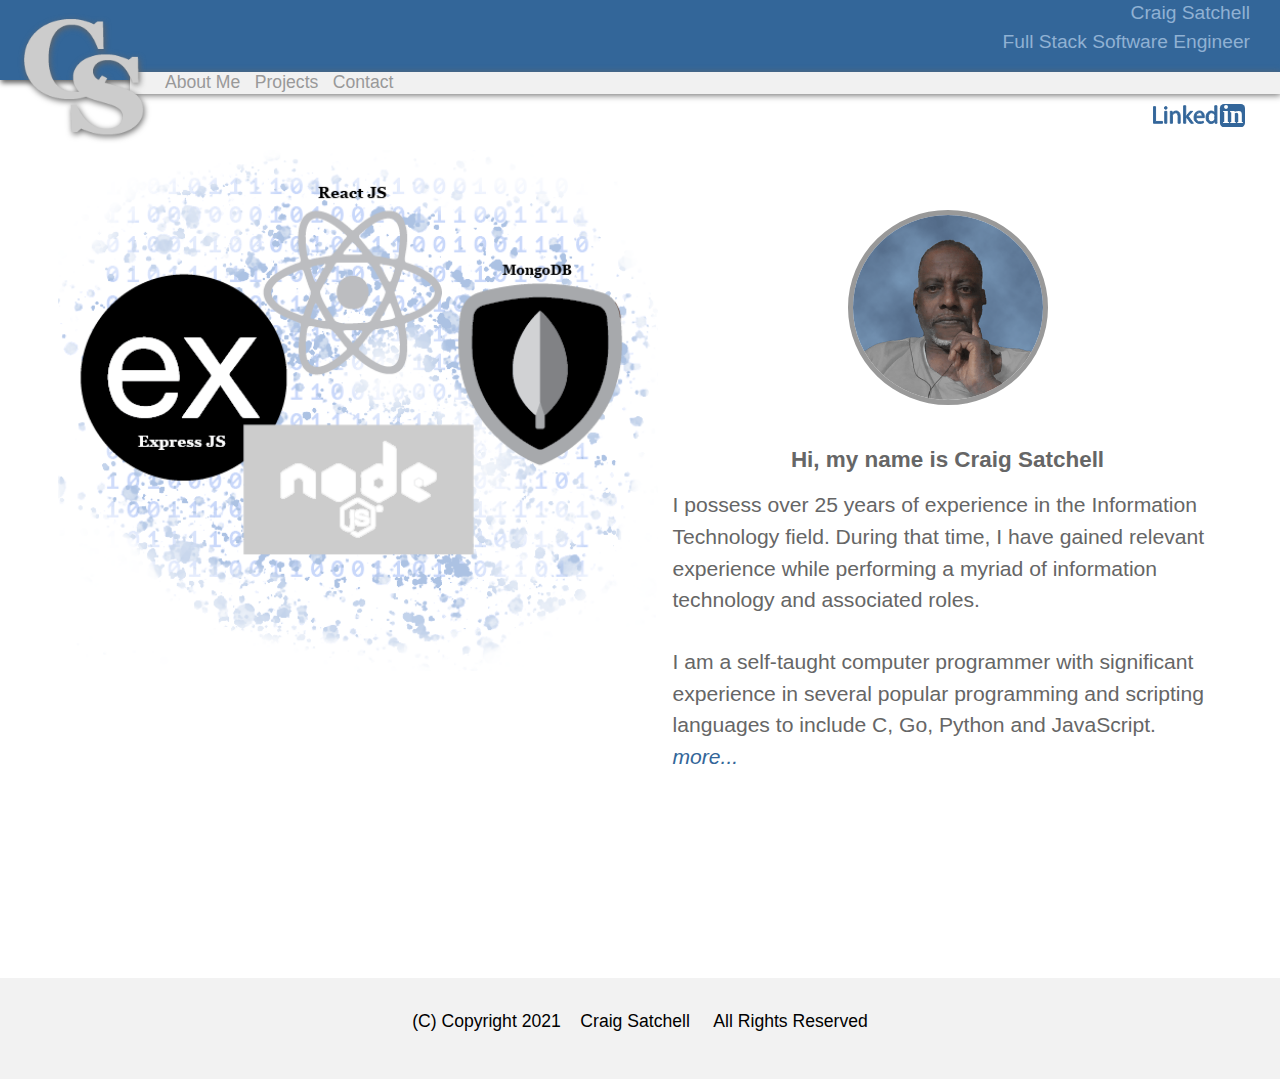
<file: index.html>
<!DOCTYPE html>
<html lang="en">

<head>
   <meta charset="UTF-8">
   <meta http-equiv="X-UA-Compatible" content="IE=edge">
   <meta name="viewport" content="width=device-width, initial-scale=1.0">
   <meta name="description"
      content="Most capable freelance Full Stack Engineer in Delaware. Craig Satchell promises to provide professional full stack web development solutions with guaranteed customer satisfaction. Delivering flexible and responsive web apps from the ground up using industry leading tools. Including ReactJS, MongoDB, ExpressJS and NodeJS.">
   <link href="https://cdn.jsdelivr.net/npm/bootstrap@5.0.1/dist/css/bootstrap.min.css"
      rel="stylesheet"
      integrity="sha384-+0n0xVW2eSR5OomGNYDnhzAbDsOXxcvSN1TPprVMTNDbiYZCxYbOOl7+AMvyTG2x"
      crossorigin="anonymous">
   <link rel="icon" href="favicon.ico" type="image/x-icon">
   <link rel="stylesheet" href="./css/style.css">
   <title>Craig Satchell - Freelance Full Stack Engineer-MERN</title>
</head>

<body>
   <div id="wrapper">
      <div id="overlay"></div>
      <header>
         <div class="toolbar">
            <a href="./index.html"><img class='logo' src="./images/cs-logo3.png"
                  alt="logo-image" /></a>
            <div class="breadcrumb">
               <h2></h2>
            </div>
            <p class='cs-byline'><a href="./index.html">Craig Satchell<br>Full Stack Software Engineer</a></p>
            <div class=" navBar">
               <ul>
                  <li class="menuItem"><a href="./about.html">About Me</a></li>
                  <li class="menuItem"><a href="./projects.html">Projects</a></li>
                  <li class="menuItem"><a href="./contact.html">Contact</a></li>
               </ul>
            </div>
            <div class="social-icons"><a
                  href="https://www.linkedin.com/in/craig-satchell-30419598"
                  target="_blank"><img src="./images/linkedin.svg"
                     alt="linkedin-image"></a>
            </div>
         </div>
      </header>
      <div id="modal" class="hide">
         <div class="modal-title">Contact</div>
         <div class="modal-body">
            <form>
               <label for="fname">Name</label>
               <input type="text" id="fname" name="fullname" placeholder="Your name..">
               <label for="email">Email</label>
               <input type="text" id="email" name="email" placeholder="Your email..">
               <label for="country">Country</label>
               <select id="country" name="country">
                  <option value="usa">USA</option>
                  <option value="canada">Canada</option>
                  <option value="uk">UK</option>
                  <option value="germany">Germany</option>
                  <option value="other">Other</option>
               </select><label for="subject">Subject</label><textarea id="subject"
                  name="subject" placeholder="Provide your feedback or make your inquiry."
                  style="height:100px"></textarea>
               <div class="modal-actions">
                  <div class="button" onclick="hideModal()">Submit</div>
                  <div class="button" onclick="hideModal()">Cancel</div>
               </div>
            </form>
         </div>
      </div>
      <div id="content">
         <div class="flex-column-left">
            <img class="splash-image" src="./images/mern-blue-tint.png"
               alt="mern-stack-image">
         </div>
         <div class="flex-column-right">
            <img class="headshot" src="./images/craig_satchell_headshot.png"
               alt="craigsatchell-headshot">
            <h3>Hi, my name is Craig Satchell</h3>
            <p>I possess over 25 years of experience in the Information Technology
               field. During that time, I have gained relevant experience while
               performing a myriad of information technology and associated roles.</p>

            <p>I am a self-taught computer programmer with significant experience in
               several popular programming and scripting languages to include C, Go,
               Python and JavaScript. <a href="./about.html"><i>more...</i></a></p>
         </div>

      </div>
      <footer>
         <p>(C) Copyright 2021&nbsp;&nbsp; &nbsp;Craig Satchell&nbsp;&nbsp; &nbsp; All
            Rights Reserved</p>
      </footer>
   </div>
   <script
      src="https://cdn.jsdelivr.net/npm/bootstrap@5.0.1/dist/js/bootstrap.bundle.min.js"
      integrity="sha384-gtEjrD/SeCtmISkJkNUaaKMoLD0//ElJ19smozuHV6z3Iehds+3Ulb9Bn9Plx0x4"
      crossorigin="anonymous"></script>
   <script src="script/script.js"></script>
</body>

</html>
</file>
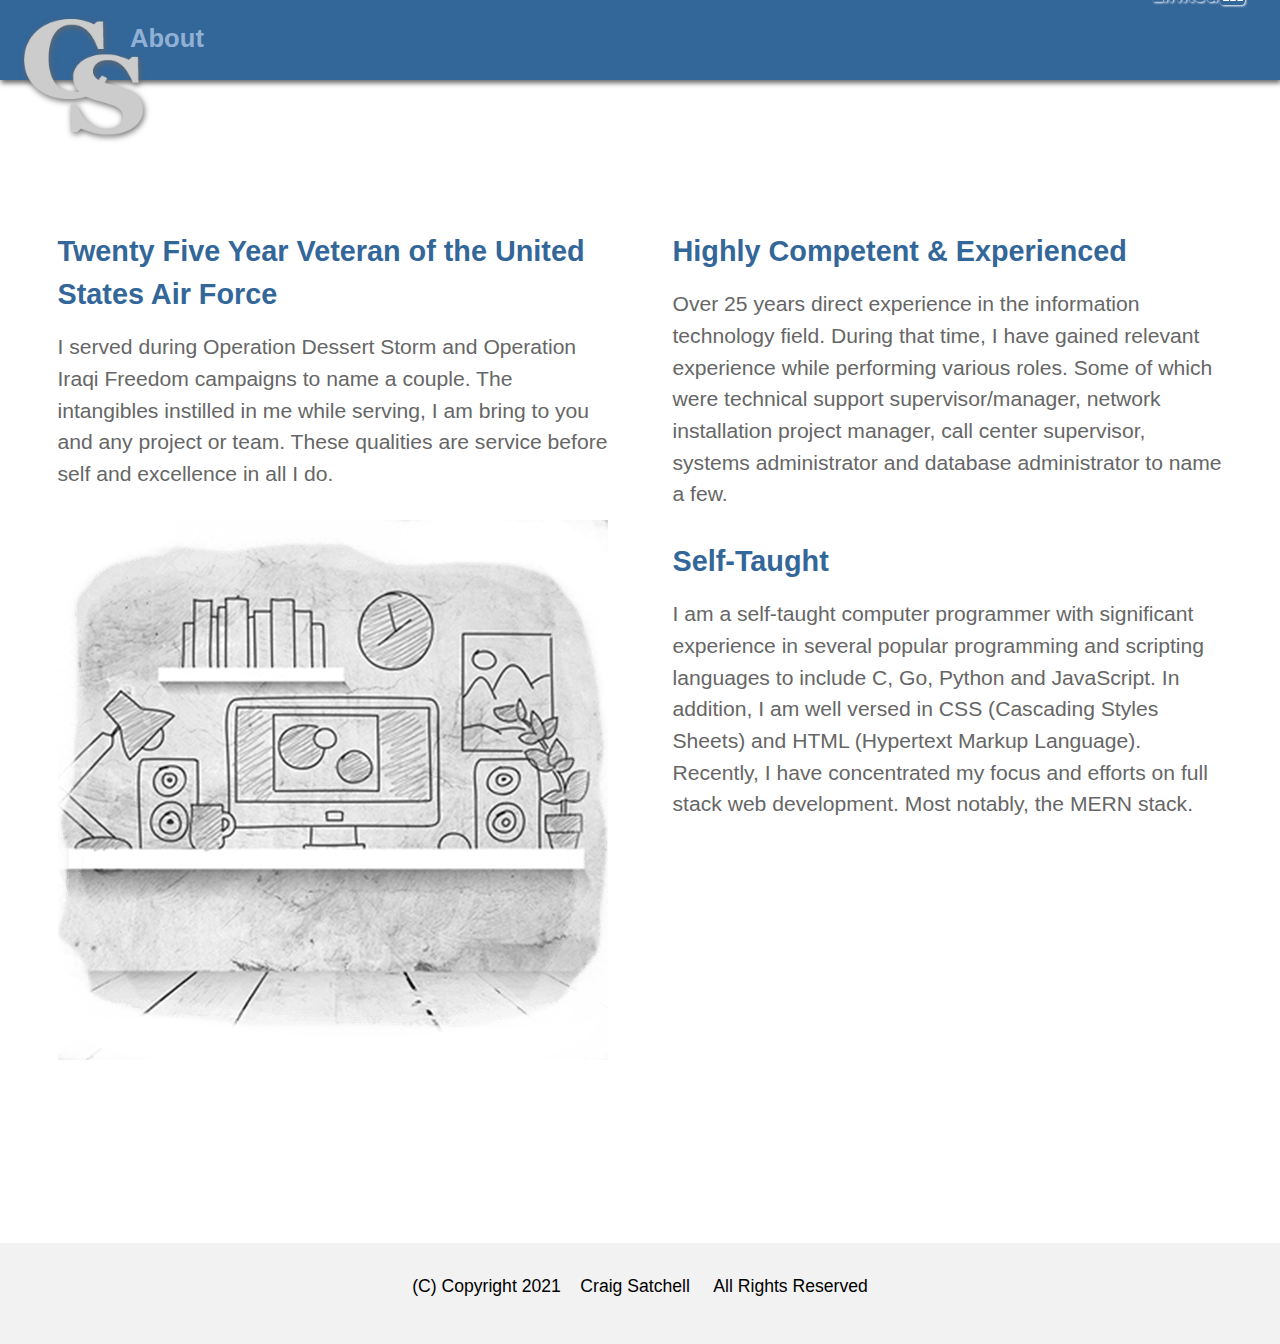
<file: about.html>
<!DOCTYPE html>
<html lang="en">

<head>
   <meta charset="UTF-8">
   <meta http-equiv="X-UA-Compatible" content="IE=edge">
   <meta name="viewport" content="width=device-width, initial-scale=1.0">
   <meta name="description"
      content="Most capable freelance Full Stack Software Engineer in Delaware. Craig Satchell promises to provide professional full stack web development solutions with guaranteed customer satisfaction. Delivering flexible and responsive web apps from the ground up using industry leading tools. Including ReactJS, MongoDB, ExpressJS and NodeJS.">
   <link href="https://cdn.jsdelivr.net/npm/bootstrap@5.0.1/dist/css/bootstrap.min.css"
      rel="stylesheet"
      integrity="sha384-+0n0xVW2eSR5OomGNYDnhzAbDsOXxcvSN1TPprVMTNDbiYZCxYbOOl7+AMvyTG2x"
      crossorigin="anonymous">
   <link rel="icon" href="favicon.ico" type="image/x-icon">
   <link rel="stylesheet" href="./css/style.css">
   <title>About - Craig Satchell - Freelance Full Stack Software Engineer</title>
</head>

<body>
   <div id="wrapper">
      <div id="overlay"></div>
      <header>
         <div class="toolbar">
            <a href="./index.html"><img class='logo' src="./images/cs-logo3.png"
                  alt="logo-image" /></a>
            <div class="breadcrumb">
               <h2>About</h2>
            </div>
            <p class='cs-byline'><a href="./index.html">Craig Satchell<br>Full Stack
                  Software Engineer</a></p>
            <div class=" navBar">
               <ul>
                  <li class="menuItem"><a href="./about.html">About Me</a></li>
                  <li class="menuItem"><a href="./projects.html">Projects</a></li>
                  <li class="menuItem"><a href="./contact.html">Contact</a></li>
               </ul>
            </div>
            <div class="social-icons"><a
                  href="https://www.linkedin.com/in/craig-satchell-30419598"
                  target="_blank"><img src="./images/linkedin.svg"
                     alt="linkedin-image"></a>
            </div>
      </header>

      <div id="modal" class="hide">
         <div class="modal-title">Contact</div>
         <div class="modal-body">
            <form>
               <label for="fname">Name</label>
               <input type="text" id="fname" name="fullname" placeholder="Your name..">
               <label for="email">Email</label>
               <input type="text" id="email" name="email" placeholder="Your email..">
               <label for="country">Country</label>
               <select id="country" name="country">
                  <option value="usa">USA</option>
                  <option value="canada">Canada</option>
                  <option value="uk">UK</option>
                  <option value="germany">Germany</option>
                  <option value="other">Other</option>
               </select><label for="subject">Subject</label><textarea id="subject"
                  name="subject" placeholder="Provide your feedback or make your inquiry."
                  style="height:100px"></textarea>
               <div class="modal-actions">
                  <div class="button" onclick="hideModal()">Submit</div>
                  <div class="button" onclick="hideModal()">Cancel</div>
               </div>
            </form>
         </div>
      </div>

      <div id="content">
         <div class="flex-column-left">
            <div>
               <h2>Twenty Five Year Veteran of the
                  United States Air Force
               </h2>
               <p>I served during Operation Dessert Storm and Operation Iraqi Freedom
                  campaigns to name a couple. The intangibles instilled in me while
                  serving, I am bring to you and any project or team. These qualities
                  are service before self and excellence in all I do.</p>
            </div>
            <div>
               <img src="./images/landing-img.png" alt="at-desk-working">
            </div>
         </div>
         <div class="flex-column-right">
            <div>
               <h2>Highly Competent & Experienced</h2>
               <p>Over 25 years direct experience in the information technology field.
                  During that time, I have gained relevant experience while performing
                  various roles. Some of which were technical support
                  supervisor/manager, network installation project manager, call center
                  supervisor, systems administrator and database administrator to name
                  a few.
               </p>
            </div>
            <div>
               <h2>Self-Taught</h2>
               <p>I am a self-taught computer programmer with significant experience in
                  several popular programming and scripting languages to include C, Go,
                  Python and JavaScript. In addition, I am well versed in CSS
                  (Cascading Styles Sheets) and HTML (Hypertext Markup Language).
                  Recently, I have concentrated my focus and efforts on full stack web
                  development. Most notably, the MERN stack.</p>
            </div>

         </div>
      </div>

      <footer>
         <p>(C) Copyright 2021&nbsp;&nbsp; &nbsp;Craig Satchell&nbsp;&nbsp; &nbsp; All
            Rights Reserved</p>
      </footer>
   </div>
   <script
      src="https://cdn.jsdelivr.net/npm/bootstrap@5.0.1/dist/js/bootstrap.bundle.min.js"
      integrity="sha384-gtEjrD/SeCtmISkJkNUaaKMoLD0//ElJ19smozuHV6z3Iehds+3Ulb9Bn9Plx0x4"
      crossorigin="anonymous"></script>
   <script src="script/script.js"></script>
</body>

</html>
</file>
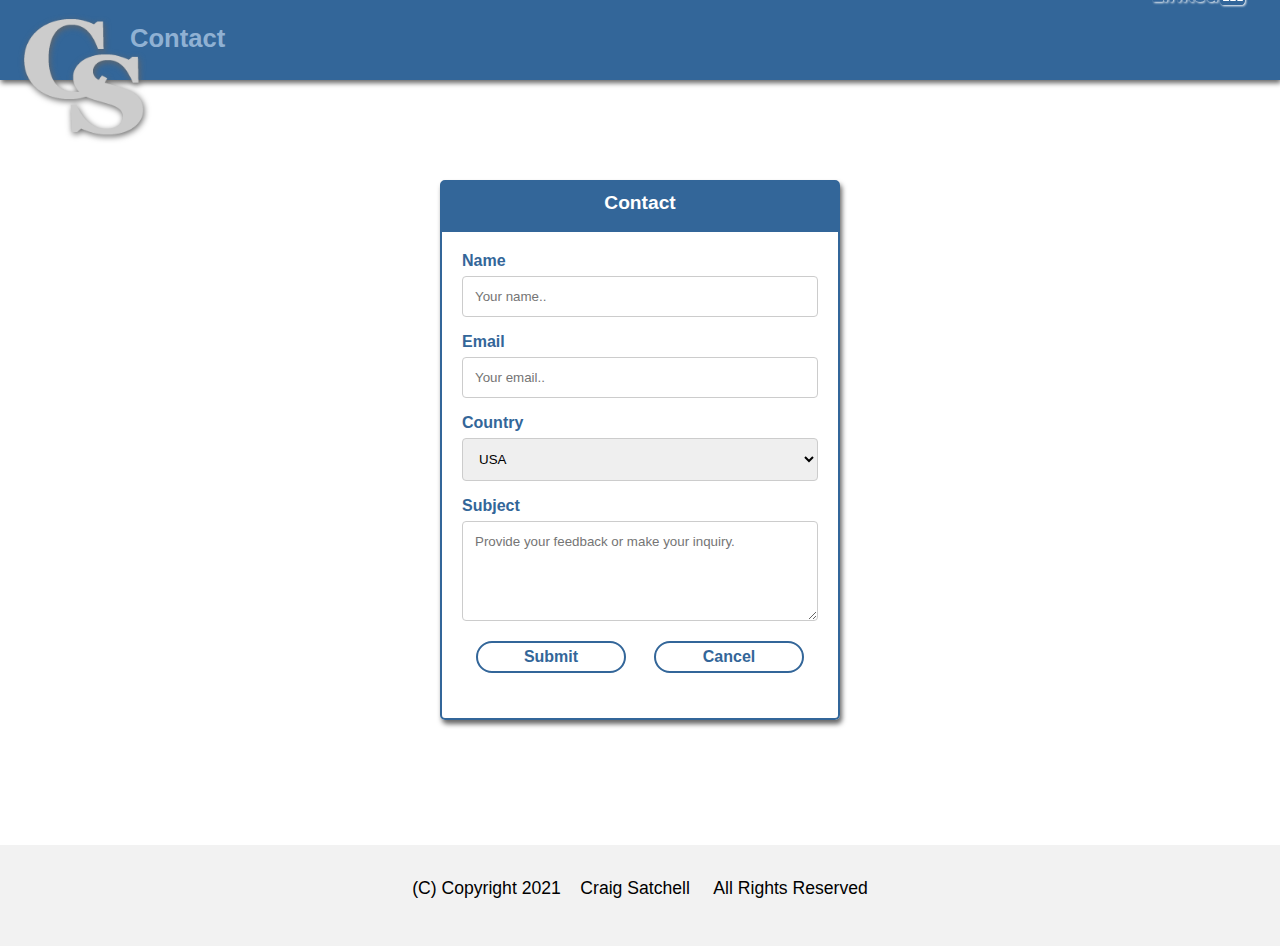
<file: contact.html>
<!DOCTYPE html>
<html lang="en">

<head>
   <meta charset="UTF-8">
   <meta http-equiv="X-UA-Compatible" content="IE=edge">
   <meta name="viewport" content="width=device-width, initial-scale=1.0">
   <meta name="description"
      content="Most capable freelance Full Stack Software Engineer in Delaware. Craig Satchell promises to provide professional full stack web development solutions with guaranteed customer satisfaction. Delivering flexible and responsive web apps from the ground up using industry leading tools. Including ReactJS, MongoDB, ExpressJS and NodeJS.">
   <link href="https://cdn.jsdelivr.net/npm/bootstrap@5.0.1/dist/css/bootstrap.min.css"
      rel="stylesheet"
      integrity="sha384-+0n0xVW2eSR5OomGNYDnhzAbDsOXxcvSN1TPprVMTNDbiYZCxYbOOl7+AMvyTG2x"
      crossorigin="anonymous">
   <link rel="icon" href="favicon.ico" type="image/x-icon">
   <link rel="stylesheet" href="./css/style.css">
   <title>Contact - Craig Satchell - Freelance Full Stack Software Engineer</title>
</head>

<body>
   <div id="wrapper">
      <div id="overlay"></div>
      <header>
         <div class="toolbar">
            <a href="./index.html"><img class='logo' src="./images/cs-logo3.png"
                  alt="logo-image" /></a>
            <div class="breadcrumb">
               <h2>Contact</h2>
            </div>
            <p class='cs-byline'><a href="./index.html">Craig Satchell<br>Full Stack
                  Software Engineer</a></p>
            <div class=" navBar">
               <ul>
                  <li class="menuItem"><a href="./about.html">About Me</a></li>
                  <li class="menuItem"><a href="./projects.html">Projects</a></li>
                  <li class="menuItem"><a href="./contact.html">Contact</a></li>
               </ul>
            </div>
            <div class="social-icons"><a
                  href="https://www.linkedin.com/in/craig-satchell-30419598"
                  target="_blank"><img src="./images/linkedin.svg"
                     alt="linkedin-image"></a>
            </div>
         </div>
   </div>
   </header>
   <div id="modal" class="hide">
      <div class="modal-title">Contact</div>
      <div class="modal-body">
         <form>
            <label for="fname">Name</label>
            <input type="text" id="fname" name="fullname" placeholder="Your name..">
            <label for="email">Email</label>
            <input type="text" id="email" name="email" placeholder="Your email..">
            <label for="country">Country</label>
            <select id="country" name="country">
               <option value="usa">USA</option>
               <option value="canada">Canada</option>
               <option value="uk">UK</option>
               <option value="germany">Germany</option>
               <option value="other">Other</option>
            </select><label for="subject">Subject</label><textarea id="subject"
               name="subject" placeholder="Provide your feedback or make your inquiry."
               style="height:100px"></textarea>
            <div class="modal-actions">
               <div class="button" onclick="hideModal()">Submit</div>
               <div class="button" onclick="hideModal()">Cancel</div>
            </div>
         </form>
      </div>
   </div>

   <div id="content">
      <div class="form-contact">
         <div class="form-title">Contact</div>
         <div class="form-wrapper">
            <form>
               <label for="fname">Name</label>
               <input type="text" id="fname" name="fullname" placeholder="Your name..">
               <label for="email">Email</label>
               <input type="text" id="email" name="email" placeholder="Your email..">
               <label for="country">Country</label>
               <select id="country" name="country">
                  <option value="usa">USA</option>
                  <option value="canada">Canada</option>
                  <option value="uk">UK</option>
                  <option value="germany">Germany</option>
                  <option value="other">Other</option>
               </select><label for="subject">Subject</label><textarea id="subject"
                  name="subject" placeholder="Provide your feedback or make your inquiry."
                  style="height:100px"></textarea>
               <div class="modal-actions">
                  <div class="button">Submit</div>
                  <div class="button">Cancel</div>
               </div>
            </form>
         </div>

      </div>
   </div>

   <footer>
      <p>(C) Copyright 2021&nbsp;&nbsp; &nbsp;Craig Satchell&nbsp;&nbsp; &nbsp; All
         Rights Reserved</p>
   </footer>
   </div>
   <script
      src="https://cdn.jsdelivr.net/npm/bootstrap@5.0.1/dist/js/bootstrap.bundle.min.js"
      integrity="sha384-gtEjrD/SeCtmISkJkNUaaKMoLD0//ElJ19smozuHV6z3Iehds+3Ulb9Bn9Plx0x4"
      crossorigin="anonymous"></script>
   <script src="script/script.js"></script>
</body>

</html>
</file>
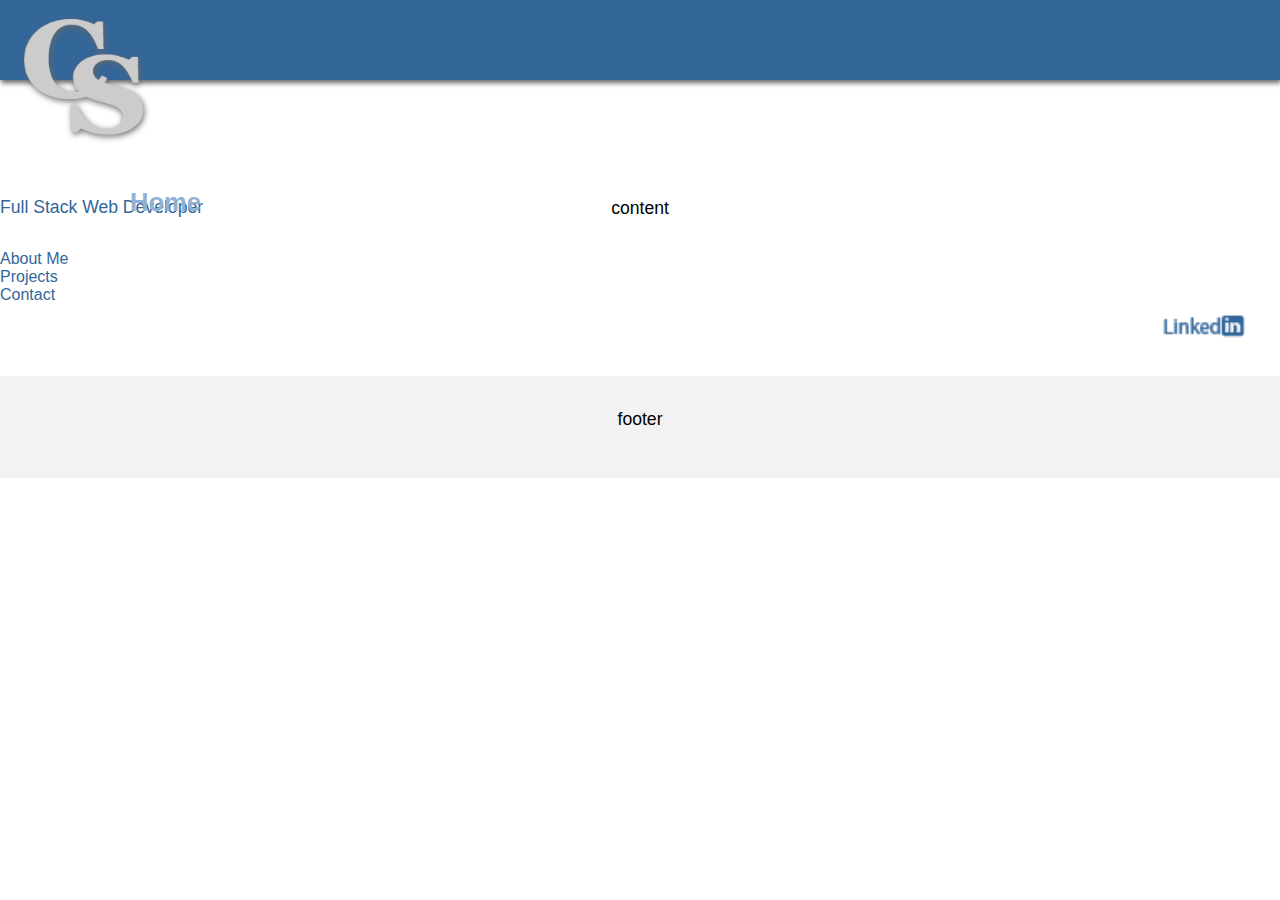
<file: template.html>
<!DOCTYPE html>
<html lang="en">

<head>
   <meta charset="UTF-8">
   <meta http-equiv="X-UA-Compatible" content="IE=edge">
   <meta name="viewport" content="width=device-width, initial-scale=1.0">
   <meta name="description"
      content="Most capable freelance Full Stack Web Developer in Delaware. Craig Satchell promises to provide professional full stack web development solutions with guaranteed customer satisfaction. Delivering flexible and responsive web apps from the ground up using industry leading tools. Including ReactJS, MongoDB, ExpressJS and NodeJS.">
   <link href="https://cdn.jsdelivr.net/npm/bootstrap@5.0.1/dist/css/bootstrap.min.css"
      rel="stylesheet"
      integrity="sha384-+0n0xVW2eSR5OomGNYDnhzAbDsOXxcvSN1TPprVMTNDbiYZCxYbOOl7+AMvyTG2x"
      crossorigin="anonymous">
   <link rel="stylesheet" href="./css/style.css">
   <title>Craig Satchell - Freelance Full Stack Web Developer - MERN</title>
</head>

<body>
   <div id="wrapper">
      <header>
         <div class="toolbar">
            <a href="./index.html"><img class='logo' src="./images/cs-logo3.png"
                  alt="logo-image" /></a>
            <p class='byline'><a href="./index.html">Full Stack Web Developer</a></p>
            <div class="navbar">
               <ul>
                  <li class="menuItem"><a href="./about.html">About Me</a></li>
                  <li class="menuItem"><a href="./projects.html">Projects</a></li>
                  <li class="menuItem"><a href="./contact.html">Contact</a></li>
               </ul>
            </div>
            <div class="social-icons"><a
                  href="https://www.linkedin.com/in/craig-satchell-30419598"
                  target="_blank"><img src="./images/linkedin.png"
                     alt="linkedin-image"></a>
            </div>
            <div class="breadcrumb">
               <h2>Home</h2>
            </div>
         </div>
      </header>
         <div id="content">
            <p>content</p>
         </div>
      <footer>
         <p>footer</p>
      </footer>
   </div>
   <script
      src="https://cdn.jsdelivr.net/npm/bootstrap@5.0.1/dist/js/bootstrap.bundle.min.js"
      integrity="sha384-gtEjrD/SeCtmISkJkNUaaKMoLD0//ElJ19smozuHV6z3Iehds+3Ulb9Bn9Plx0x4"
      crossorigin="anonymous"></script>
   <script src="script/script.js"></script>
</body>

</html>
</file>
<file: css/style.css>
* {
  margin: 0;
  padding: 0;
  font-family: 'Segoe UI', Tahoma, Geneva, Verdana, sans-serif;
  box-sizing: border-box;
}

#wrapper {
  padding: 0;
  margin: 0;
}

header {
  width: 100%;
  height: 80px;
}

section {
  min-height: 500px;
  margin: 25px;
  padding: 10px;
}

#content {
  margin-top: 75px;
  margin-bottom: 100px;
  padding: 25px;
  display: flex;
  justify-content: space-around;
  flex-wrap: wrap;
}

.wrapper-overlay {
  position: absolute;
  top: 0;
  width: 100%;
  height: 100%;
  background-color: #336699;
  opacity: 0.7;
  z-index: 5;
}

div.flex-column-left,
div.flex-column-right {
  padding: 25px;
  margin-bottom: 25px;
  width: 600px;
  line-height: 1.4em;
  font-size: 1.2em;
  color: #666666;
  text-align: center;
}

footer {
  min-height: 30px;
  background-color: #f2f2f2;
  padding: 10px;
  font-size: 1em;
  color: #000000;
  text-align: center;
}

footer p {
  text-align: center;
  padding: 5px;
}

.toolbar {
  height: 80px;
  background-color: #336699;
  box-shadow: 1px 3px 5px #666666;
}

.toolbar .navBar {
  margin: -2px 0 0 130px;
  padding-left: 10px;
  background-color: #f1f1f1;
  padding-right: 50px;
  color: #999999;
  text-align: left;
  border-bottom: 1px solid #f1f1f1;
  box-shadow: 1px 1px 7px #666666;
}

.toolbar .navBar li.menuItem {
  display: inline-block;
  font-size: 1.1em;
  margin-right: 10px;
  list-style: none;
}

.toolbar .navBar li.menuItem a,
li.menuItem a:visited {
  text-decoration: none;
  color: #999999;
}

.toolbar .navBar li.menuItem a:hover {
  text-decoration: none;
  color: #336699;
  font-weight: 600;
}

.toolbar .navBar ul {
  margin: 10px 0 0 25px;
  padding: 0;
}
.card {
  width: 350px;
  margin: 50px;
}

.card,
.form-contact {
  border: 2px solid #336699;
  box-shadow: 2px 4px 5px #666666;
  border-radius: 5px;
}

.card .cardMedia {
  overflow: hidden;
  height: 230px;
  background-color: #000000;
  padding: 2px;
}

.card .cardMedia img {
  width: 100%;
}

.card .cardTitle,
.form-contact .form-title {
  padding-top: 10px;
  width: 100%;
  height: 50px;
  color: #ffffff;
  font-size: 1.2em;
  font-weight: bold;
  text-align: center;
  background-color: #336699;
}

.card .cardSubTitle {
  text-align: center;
  padding: 0 0 5px 0;
  margin: 0;
  font-size: 1.1em;
  font-weight: bold;
  color: #336699;
}

.card .cardInfo {
  padding: 10px 20px;
}

.card .cardActions {
  padding-bottom: 25px;
  display: flex;
  justify-content: space-around;
  flex-flow: row wrap;
}

.card .cardFrameworks {
  margin: 5px 0 10px 0;
  padding-bottom: 10px;
  font-size: 0.9em;
  color: #999999;
}

.card .cardFrameworks span {
  background-color: #f2f2f2;
  color: #666666;
  padding: 3px;
  margin-right: 10px;
}

video {
  position: absolute;
  top: 1;
  margin: 0;
  padding: 0;
}

.logo {
  padding: 10px;
  margin: -5px 0 0 10px;
  height: 180px;
  filter: drop-shadow(1px 2px 3px #666);
}

.splash-image {
  margin: -55px 0 0 0;
  width: 600px;
}

.headshot {
  margin-top: 5px;
  width: 200px;
  border-radius: 50%;
  border: 5px solid #999999;
}

.cs-byline {
  padding-bottom: 7px;
  margin: -180px 30px 0 170px;
  color: #90b1d3;
  font-size: 1.2rem;
  text-align: right;
}

.cs-byline a,
.cs-byline a:visited,
.cs-byline a:hover {
  text-decoration: none;
  color: #90b1d3;
  font-style: normal;
  font-weight: 400;
}

.social-icons {
  text-align: right;
  margin: 15px 35px 0 0;
  filter: drop-shadow(1px 1px 1px #ffffff);
}

.social-icons img {
  margin-top: -5px;
  height: 25px;
}

.breadcrumb h2 {
  font-size: 1.6em;
  font-weight: bold;
  margin: -160px 0 0 130px;
  text-align: left;
  color: #90b1d3;
}

.button,
button a {
  padding: 5px;
  width: 150px;
  border-radius: 20px;
  text-align: center;
  font-size: 1em;
  color: #336699;
  font-weight: bold;
  border: 2px solid #336699;
}

.button:hover,
.button a:hover {
  background-color: #336699;
  color: #ffffff;
}

#modal {
  position: fixed;
  top: 50%;
  left: 50%;
  background-color: #ffffff;
  width: 400px;
  transform: translate(-50%, -50%);
  border: 2px solid #336699;
  box-shadow: 2px 3px 15px #333333;
  z-index: 10;
}

#modal .modal-title {
  padding-top: 10px;
  width: 100%;
  height: 50px;
  color: #ffffff;
  font-size: 1.3em;
  font-weight: bold;
  text-align: center;
  background-color: #336699;
}

.modal-body {
  width: 100%;
  padding: 20px;
}

.modal-actions,
.form-actions {
  padding-bottom: 25px;
  display: flex;
  justify-content: space-around;
  flex-flow: row wrap;
}

div {
  padding: 0;
}

h2 {
  color: #000000;

  text-align: left;
  line-height: 1.5em;
  margin-top: 25px;
  color: #336699;
}

h3 {
  margin: 35px 0 10px 0;
}

p {
  text-align: left;
  line-height: 1.5em;
  font-size: 1.1em;
  margin: 15px 0 30px 0;
}

a,
a:visited {
  text-decoration: none;
  color: #336699;
}

a:hover {
  font-weight: bold;
}

.hide {
  display: none;
}

.form-contact {
  width: 400px;
}

.form-wrapper {
  padding: 20px;
}

.form-title,
label {
  color: #336699;
  font-weight: bold;
}

/* Style inputs with type="text", select elements and textareas */
input[type='text'],
select,
textarea {
  width: 100%;
  padding: 12px;
  border: 1px solid #ccc;
  border-radius: 4px;
  box-sizing: border-box;
  margin-top: 6px;
  margin-bottom: 16px;
  resize: vertical;
}
</file>
